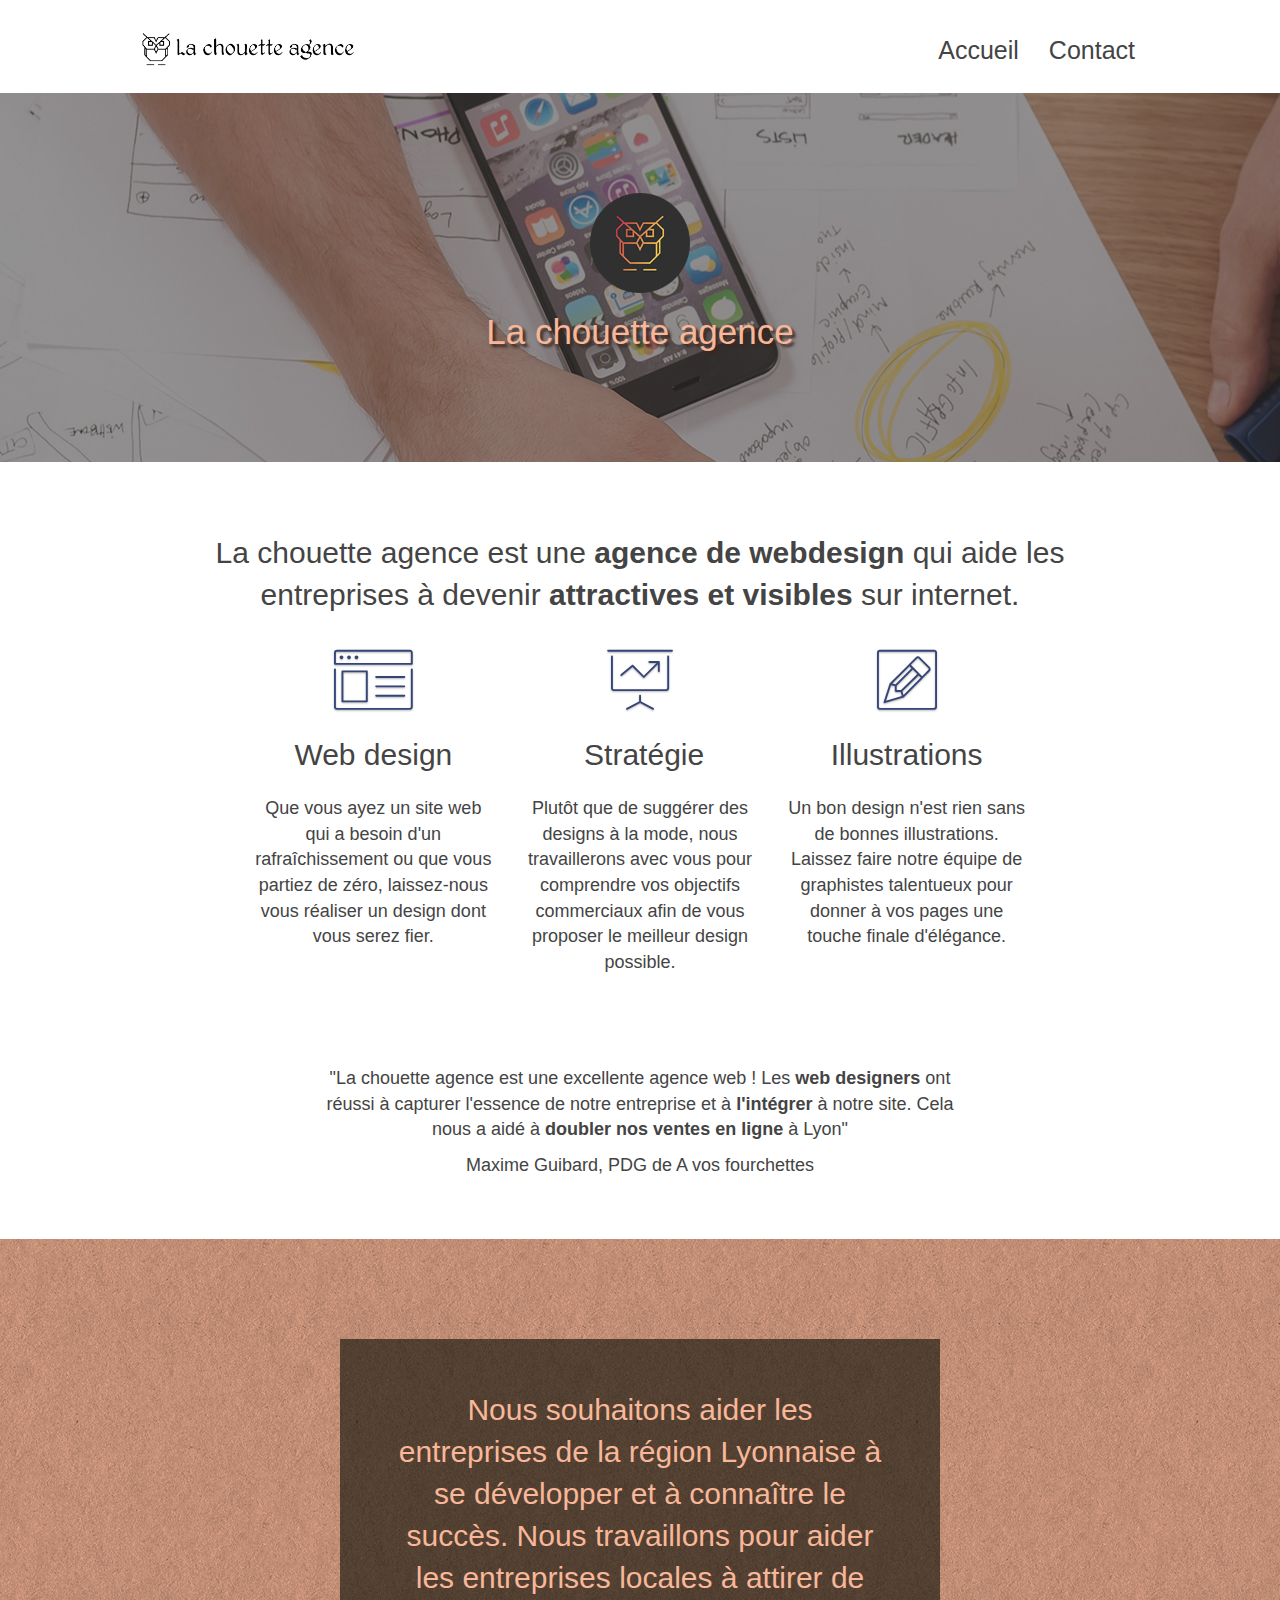
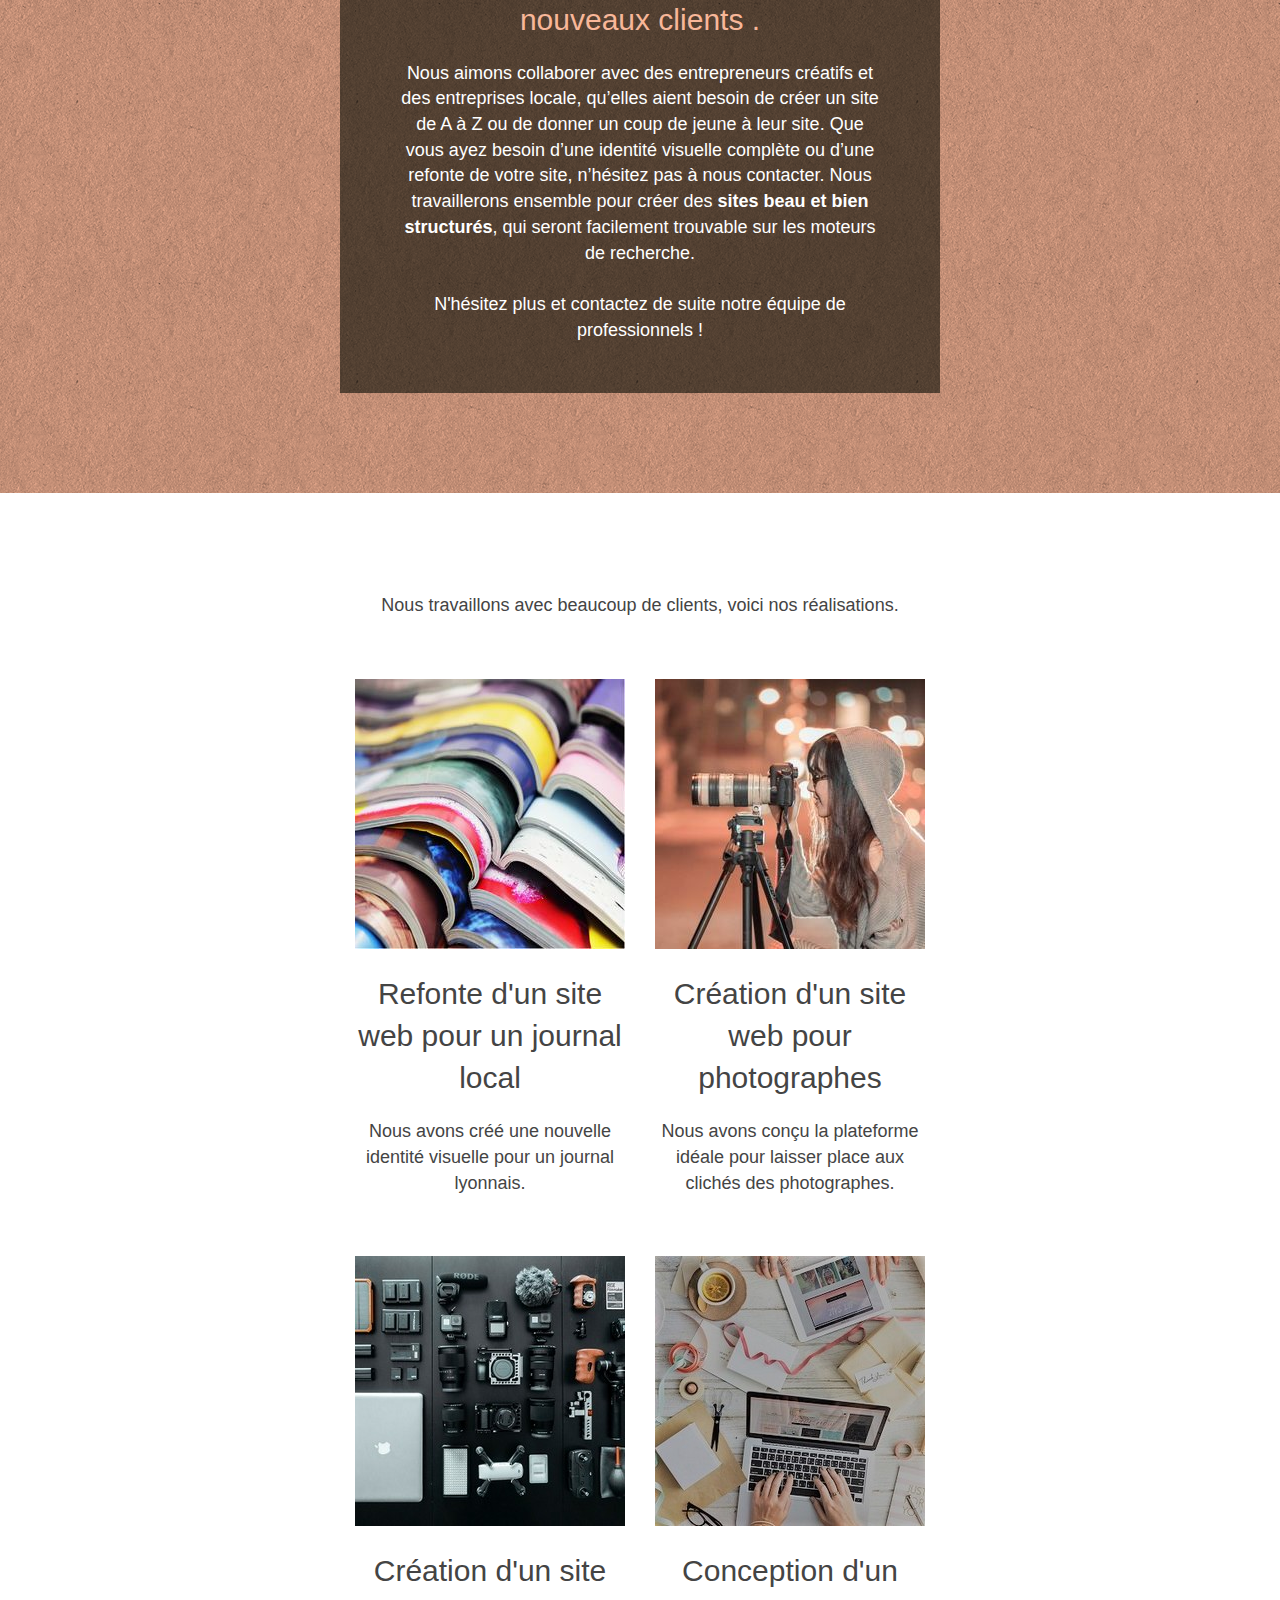
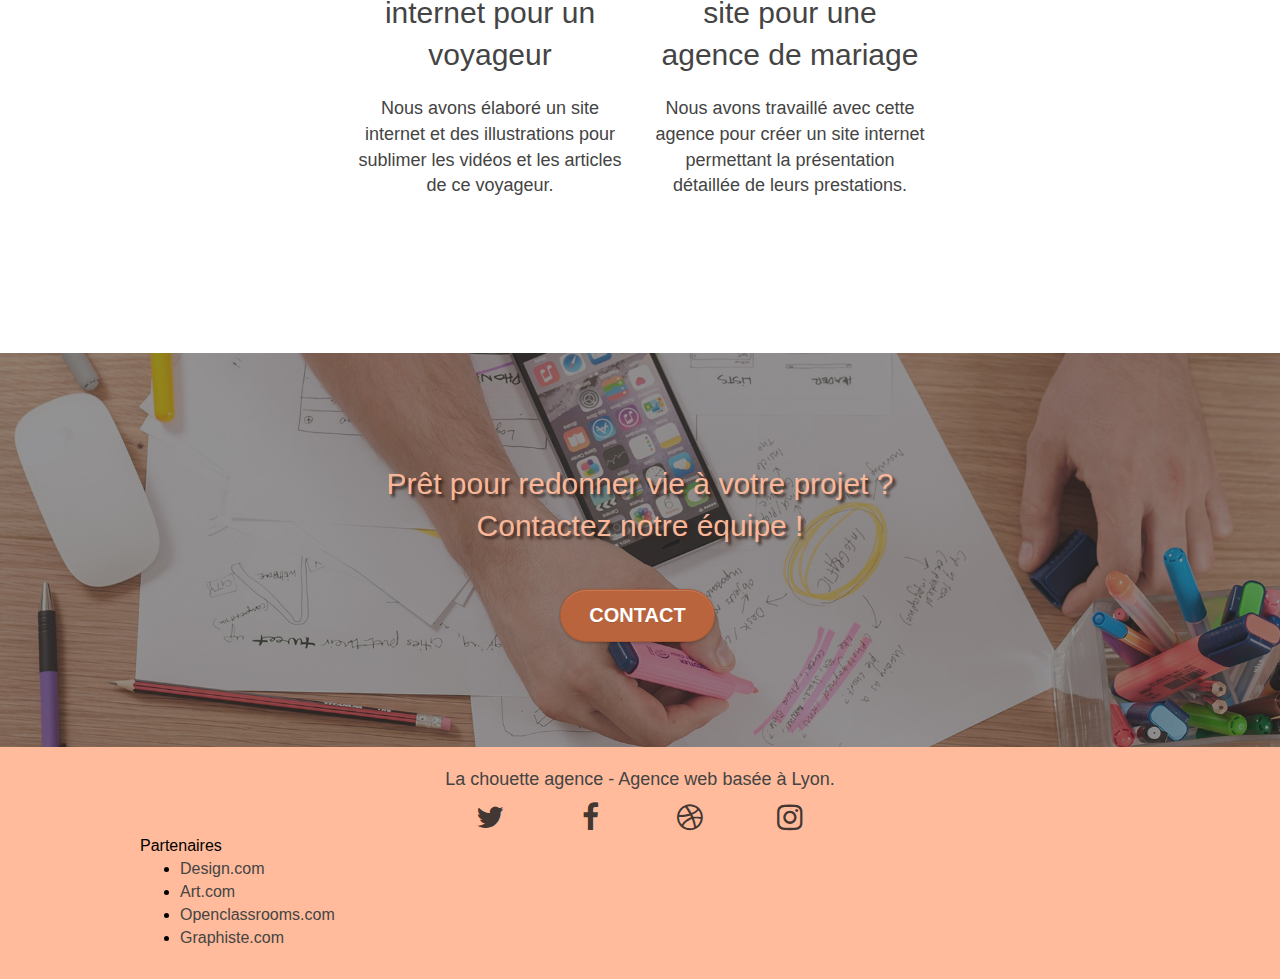
<file: index.html>
<!doctype html>
<html lang="fr">
<head>
    <meta charset="utf-8">
    <meta name="keywords" content="agence design paris, lyon, création design, création site, conception, photographes, agence de mariage, journal, voyage">
    <meta name="description" content="La chouette agence est une agence de webdesign qui aide les entreprises à devenir attractives et visibles sur internet.">
    <meta name="viewport" content="width=device-width, initial-scale=1.0, viewport-fit=cover">
    <link rel="shortcut icon" type="image/png" href="img/favicon.jpg">
    
	<link rel="stylesheet" type="text/css" href="css/bootstrap.css">
	<link rel="stylesheet" type="text/css" href="css/style.css">
	<link rel="stylesheet" type="text/css" href="css/font-awesome.css">
	<link rel="stylesheet" type="text/css" href="css/et-line.css">
	
    
	<script src="js/jquery-2.1.0.js" defer></script>
	<script src="js/bootstrap.js" defer></script>
	<script src="js/blocs.js" defer></script>
	<script src="js/jquery.touchSwipe.js" defer></script>

    <title>La Chouette Agence</title>

    
<!-- Analytics -->
 
<!-- Analytics END -->
    
</head>
<body>
<!-- Principal conteneur -->
<div class="page-container">
    
<!-- bloc-0 -->
<div class="bloc bgc-white l-bloc " id="bloc-0">
	<div class="container bloc-sm">

		<nav class="navbar row">
			<div class="navbar-header">
				<a class="navbar-brand"><img src="img/la-chouette-agence.png" alt="Logo avec une chouette sur fond noir" height="40" /></a>
				<button id="nav-toggle" type="button" class="ui-navbar-toggle navbar-toggle" data-toggle="collapse" data-target=".navbar-1">
					<span class="sr-only">Toggle navigation</span><span class="icon-bar"></span><span class="icon-bar"></span><span class="icon-bar"></span>
				</button>
			</div>
			<div class="collapse navbar-collapse navbar-1 special-dropdown-nav">
				<ul class="site-navigation nav navbar-nav">
					<li>
						<a href="index.html">Accueil</a>
					</li>
					<li>
						<a href="#contact">Contact</a>
					</li>
				</ul>
			</div>
		</nav>
	</div>
</div>
<!-- bloc-0 END -->

<!-- bloc-1-presentation -->
<div class="bloc bgc-dark-slate-blue bg-banniere d-bloc bg-t-edge b-parallax" id="bloc-1-hero">
	<div class="container bloc-lg">
		<div class="row tight-width-whitespace">
			<div class="col-sm-12">
				<img src="img/logo.png" class="center-block image-resize-mode" width="100" alt="Logo avec une chouette" />
				<h1 class="text-center hero-bloc-text tc-white shadow">
					La chouette agence
				</h1>
			</div>
		</div>
	</div>
</div>
<!-- bloc-1-presentation END -->

<!-- bloc-2-services -->
<div class="bloc bgc-white l-bloc" id="bloc-2-services">
	<div class="container bloc-md">
		<div class="row">
			<div class="col-sm-12 text-center">
				<h2>La chouette agence est une <strong>agence de webdesign</strong> qui aide les entreprises à devenir <strong>attractives et visibles</strong> sur internet. </h2>
			</div>
		</div>
		<div class="row voffset-lg med-width-whitespace">
			<div class="col-sm-4">
				<div class="text-center">
					<span class="et-icon-browser sm-shadow icon-dark-slate-blue icons icon-lg"></span>
				</div>
				<h2 class="mg-md text-center">
					Web design
				</h2>
				<p class="text-center ">
					Que vous ayez un site web qui a besoin d'un rafraîchissement ou que vous partiez de zéro, laissez-nous vous réaliser un design dont vous serez fier.
				</p>
			</div>
			<div class="col-sm-4">
				<div class="text-center">
					<span class="et-icon-presentation sm-shadow icon-dark-slate-blue icons icon-lg"></span>
				</div>
				<h2 class="mg-md text-center">
					&nbsp;Stratégie
				</h2>
				<p class="text-center ">
					Plutôt que de suggérer des designs à la mode, nous travaillerons avec vous pour comprendre vos objectifs commerciaux afin de vous proposer le meilleur design possible.<br>
				</p>
			</div>
			<div class="col-sm-4">
				<div class="text-center">
					<span class="et-icon-edit sm-shadow icon-dark-slate-blue icons icon-lg"></span>
				</div>
				<h2 class="mg-md text-center">
					Illustrations
				</h2>
				<p class="text-center ">
					Un bon design n'est rien sans de bonnes illustrations. Laissez faire notre équipe de graphistes talentueux pour donner à vos pages une touche finale d'élégance.
				</p>
			</div>
		</div>
		<div class="row voffset-lg voffset">
			<div class="col-xs-12 col-md-8 col-md-offset-2 text-center">
				<p>"La chouette agence est une excellente agence web ! Les <strong>web designers</strong> ont réussi à capturer l'essence de notre entreprise et à <strong>l'intégrer</strong> à notre site. Cela nous a aidé à <strong>doubler nos ventes en ligne</strong> à Lyon"</p>
				<p>Maxime Guibard, PDG de A vos fourchettes	</p>

			</div>
		</div>
	</div>
</div>
<!-- bloc-2-services END -->

<!-- bloc-3-what-i-do -->
<div class="bloc tc-white bgc-atomic-tangerine bg-presentation d-bloc bloc-bg-texture texture-paper b-parallax" id="bloc-3-what-i-do">
	<div class="container bloc-lg">
		<div class="row tight-width-whitespace black-background">
			<div class="col-sm-12">
				<h2 class="mg-md text-center tc-white">
					Nous souhaitons aider les entreprises de la région Lyonnaise à se développer et à connaître le succès. Nous travaillons pour aider les entreprises locales à attirer de nouveaux clients .<br>
				</h2>
				<p class="text-center white">
					Nous aimons collaborer avec des entrepreneurs créatifs et des entreprises locale, qu’elles aient besoin de créer un site de A à Z ou de donner un coup de jeune à leur site. Que vous ayez besoin d’une identité visuelle complète ou d’une refonte de votre site, n’hésitez pas à nous contacter. Nous travaillerons ensemble pour créer des <strong>sites beau et bien structurés</strong>, qui seront facilement trouvable sur les moteurs de recherche. <br><br>N'hésitez plus et contactez de suite notre équipe de professionnels !<br>
				</p>
			</div>
		</div>
	</div>
</div>
<!-- bloc-3-what-i-do END -->

<!-- bloc-4-portfolio -->
<div class="bloc bgc-white bg-lines-h2-bg bg-repeat l-bloc" id="bloc-4-portfolio">
	<div class="container bloc-lg">
		<div class="row">
			<div class="col-sm-12 text-center">
				<p>Nous travaillons avec beaucoup de clients, voici nos réalisations. </p>
			</div>
		</div>
		<div class="row tight-width-whitespace portfolio-row">
			<div class="col-sm-6">
				<a href="#" data-lightbox="img/1.jpg" data-gallery-id="gallery-1" data-caption="Refonte d'un site web pour un journal local" data-frame="snapshot-lb"><img src="img/1.jpg" alt="Pile de livres colorés" class="img-responsive portfolio-thumb" /></a>
				<h2 class="mg-md text-center">
					Refonte d'un site web pour un journal local
				</h2>
				<p class="text-center">
					Nous avons créé une nouvelle identité visuelle pour un journal lyonnais.
				</p>
			</div>
			<div class="col-sm-6">
				<a href="#" data-lightbox="img/2.jpg" data-gallery-id="gallery-1" data-caption="Création d'un site web pour photographes" data-frame="snapshot-lb"><img src="img/2.jpg" class="img-responsive portfolio-thumb" alt="Femme prenant une photo" /></a>
				<h2 class="mg-md text-center">
					Création d'un site web pour photographes
				</h2>
				<p class="text-center">
					Nous avons conçu la plateforme idéale pour laisser place aux clichés des photographes.
				</p>
			</div>
		</div>
		<div class="row tight-width-whitespace portfolio-row">
			<div class="col-sm-6">
				<a href="#" data-lightbox="img/3.jpg" data-gallery-id="gallery-1" data-caption="Création d'un site internet pour un voyageur" data-frame="snapshot-lb"><img src="img/3.jpg" class="img-responsive portfolio-thumb" alt="Ensemble de matériel"/></a>
				<h2 class="mg-md text-center">
					Création d'un site internet pour un voyageur
				</h2>
				<p class="text-center">
					Nous avons élaboré un site internet et des illustrations pour sublimer les vidéos et les articles de ce voyageur.
				</p>
			</div>
			<div class="col-sm-6">
				<a href="#" data-lightbox="img/4.jpg" data-gallery-id="gallery-1" data-caption="Conception d'un site pour une agence de mariage" data-frame="snapshot-lb"><img src="img/4.jpg" class="img-responsive portfolio-thumb" alt="Vue de bureau où travaillent deux personnes sur ordinateur" /></a>
				<h2 class="mg-md text-center">
					Conception d'un site pour une agence de mariage
				</h2>
				<p class="text-center">
					Nous avons travaillé avec cette agence pour créer un site internet permettant la présentation détaillée de leurs prestations.
				</p>
			</div>
		</div>
	</div>
</div>
<!-- bloc-4-portfolio END -->

<!-- bloc-5-cta -->
<div class="bloc bgc-dark-slate-blue bg-banniere d-bloc" id="bloc-5-cta">
	<div class="container bloc-lg">
		<div class="row">
			<h2 class="mg-md text-center tc-white shadow">
				Prêt pour redonner vie à votre projet ?<br>Contactez notre équipe !
			</h2>
			<div class="col-sm-12 text-center" id="contact">
				<a href="contact.html" class="btn btn-atomic-tangerine btn-clean btn-rd btn-lg cta-hero" >Contact</a>
			</div>
		</div>
	</div>
</div>
<!-- bloc-5-cta END -->

<!-- Footer - bloc-8 -->
<div class="bloc bgc-atomic-tangerine d-bloc" id="bloc-8">
	<div class="container bloc-sm">
		<div class="row">
			<div class="col-sm-12">
				<p class="text-center">
					La chouette agence - Agence web basée à Lyon.<br>
				</p>
				<div class="row row-no-gutters social">
					<div class="col-sm-3">
						<div class="text-center">
							<a class="social" href="https://twitter.com" title="logo twitter"><span class="fa fa-twitter icon-md"></span></a>
						</div>
					</div>
					<div class="col-sm-3">
						<div class="text-center">
							<a class="social" href="https://www.facebook.com/" title="logo facebook"><span class="fa fa-facebook icon-md"></span></a>
						</div>
					</div>
					<div class="col-sm-3">
						<div class="text-center">
							<a class="social" href="https://dribbble.com/" title="logo dribbble"><span class="fa fa-dribbble icon-md"></span></a>
						</div>
					</div>
					<div class="col-sm-3">
						<div class="text-center">
							<a class="social" href="https://www.instagram.com/" title="logo instagram"><span class="fa fa-instagram icon-md"></span></a>
						</div>
					</div>
				</div>
				<div class="row">
					<div class="col-sm-4">
						Partenaires
							<ul>
								<li><a href="design.com">Design.com</a></li>
								<li><a href="art.com">Art.com</a></li>
								<li><a href="https://openclassrooms.com/">Openclassrooms.com</a></li>
								<li><a href="graphiste.com">Graphiste.com</a></li>
							</ul>		
					</div>
				</div>
			</div>
		</div>
	</div>
</div>
<!-- Footer - bloc-8 END -->

</div>
<!-- Principal conteneur END -->
    

</body>
</html>
</file>
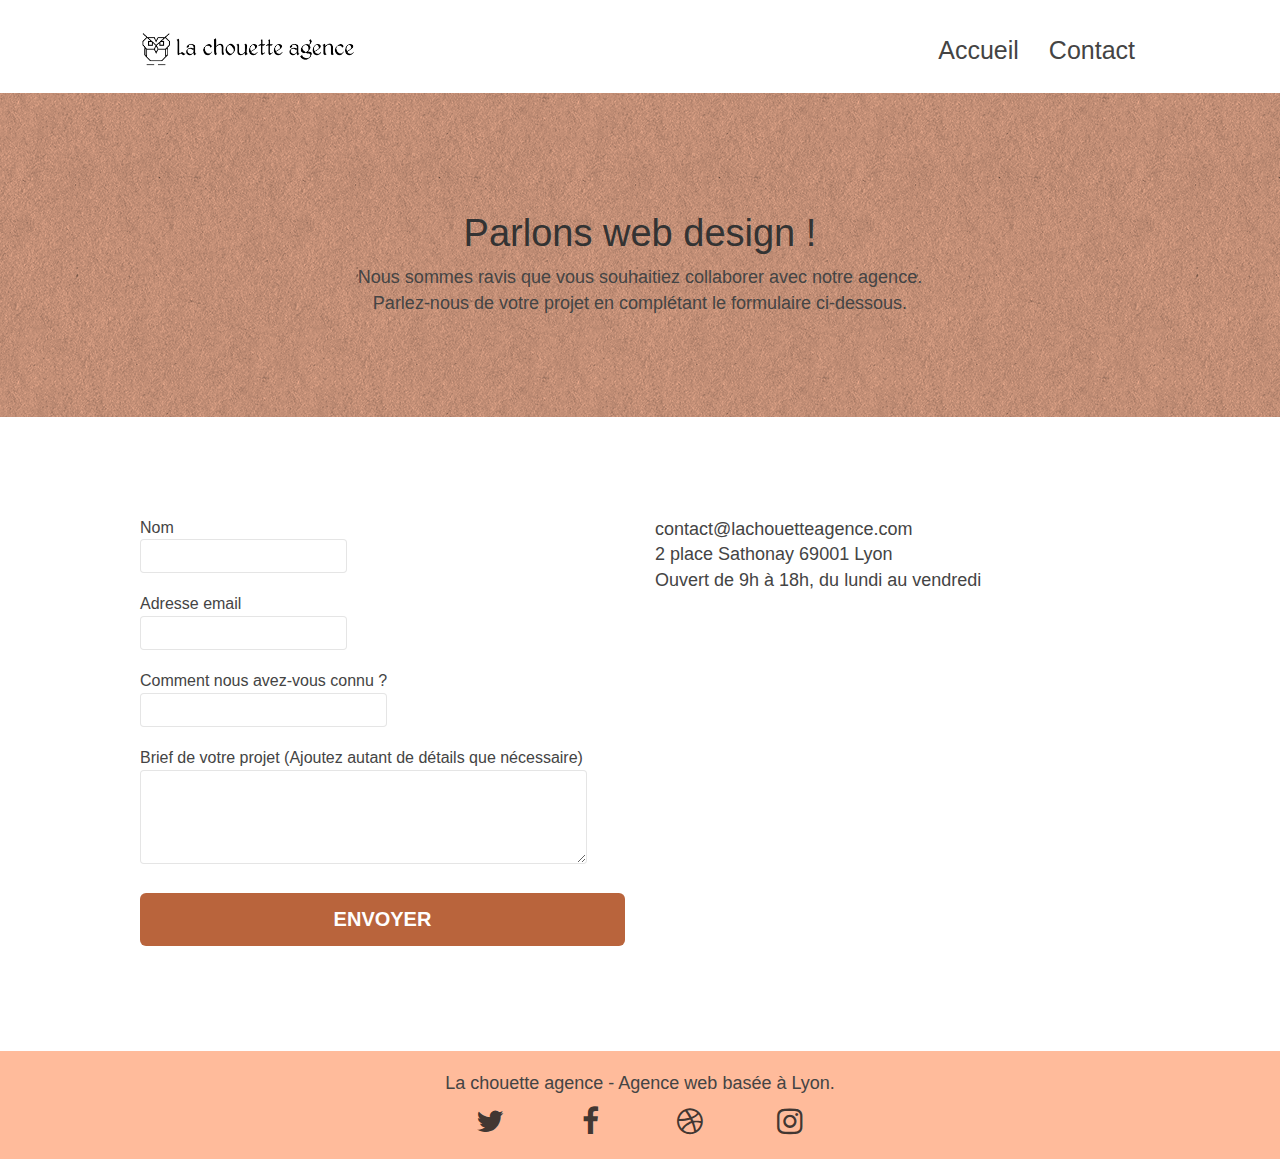
<file: contact.html>
<!doctype html>
<html lang="fr">
<head>
    <meta charset="utf-8">
    <meta name="keywords" content="seo, google, site web, site internet, contact agence design paris">
    <meta name="description" content="La chouette agence est une agence de webdesign qui aide les entreprises à devenir attractives et visibles sur internet.">
    <meta name="viewport" content="width=device-width, initial-scale=1.0, viewport-fit=cover">
    <link rel="shortcut icon" type="image/png" href="img/favicon.jpg">
    
	<link rel="stylesheet" type="text/css" href="css/bootstrap.css">
	<link rel="stylesheet" type="text/css" href="css/style.css">
	<link rel="stylesheet" type="text/css" href="css/font-awesome.css">
	<link rel="stylesheet" type="text/css" href="css/et-line.css">
	
    
	<script src="js/jquery-2.1.0.js" defer></script>
	<script src="js/bootstrap.js" defer></script>
	<script src="js/blocs.js" defer></script>
	<script src="js/jqBootstrapValidation.js" defer></script>
	<script src="js/formHandler.js" defer></script>
    <title>Contact</title>

    
<!-- Analytics -->
 
<!-- Analytics END -->
    
</head>
<body>
<!-- Principal conteneur -->
<div class="page-container">
    
<!-- bloc-0 -->
<div class="bloc bgc-white l-bloc " id="bloc-0">
	<div class="container bloc-sm">
		<nav class="navbar row">
			<div class="navbar-header">
				<a class="navbar-brand" href="index.html"><img src="img/la-chouette-agence.png" alt="atlanta web design logo" height="40" /></a>
				<button id="nav-toggle" type="button" class="ui-navbar-toggle navbar-toggle" data-toggle="collapse" data-target=".navbar-1">
					<span class="sr-only">Toggle navigation</span><span class="icon-bar"></span><span class="icon-bar"></span><span class="icon-bar"></span>
				</button>
			</div>
			<div class="collapse navbar-collapse navbar-1 special-dropdown-nav">
				<ul class="site-navigation nav navbar-nav">
					<li>
						<a href="index.html">Accueil</a>
					</li>
					<li>
						<a href="contact.html">Contact</a>
					</li>
				</ul>
			</div>
		</nav>
	</div>
</div>
<!-- bloc-0 END -->

<!-- bloc-6 -->
<header class="bloc bg-dots-bg bg-repeat bgc-atomic-tangerine d-bloc bloc-bg-texture texture-paper" id="bloc-6">
	<div class="container bloc-lg">
		<div class="row">
			<div class="col-sm-12">
				<h1 class="text-center hero-bloc-text">
					Parlons web design !
				</h1>
				<p class="text-center mg-lg tight-width-whitespace">
					Nous sommes ravis que vous souhaitiez collaborer avec notre agence.<br>
					Parlez-nous de votre projet en complétant le formulaire ci-dessous.
				</p>
			</div>
		</div>
	</div>
</header>
<!-- bloc-6 END -->

<!-- bloc-7 -->
<div class="bloc bgc-white l-bloc" id="bloc-7">
	<div class="container bloc-lg">
		<div class="row">
			<div class="col-sm-6">
				<form id="form_1">
					<div class="form-group">
						<label>
							Nom
						
						<input id="name" class="form-control" required />
						</label>
					</div>
					<div class="form-group">
						<label>
							Adresse email
							<input id="email" class="form-control" type="email" required />
						</label>
					</div>
					<div class="form-group">
						<label>
							Comment nous avez-vous connu ?
							<input class="form-control" type="email" required id="input_504" />
						</label>
					</div>
					<div class="form-group">
						<label>
							Brief de votre projet (Ajoutez autant de détails que nécessaire)<br>
						<textarea id="message" class="form-control" rows="4" cols="50" required></textarea>
						</label>
					</div> 
					<button class="bloc-button btn btn-lg btn-block tc-white cta-hero btn-atomic-tangerine" type="submit">
						Envoyer
					</button>
				</form>
			</div>
			<div class="col-sm-6">
				<p>
					contact@lachouetteagence.com<br>2 place Sathonay 69001 Lyon<br>Ouvert de 9h à 18h, du lundi au vendredi<br>
				</p>
			</div>
		</div>
	</div>
</div>
<!-- bloc-7 END -->

<!-- ScrollToTop Button -->
<a class="bloc-button btn btn-d scrollToTop" onclick="scrollToTarget('1')"><span class="fa fa-chevron-up"></span></a>
<!-- ScrollToTop Button END-->


<!-- Footer - bloc-8 -->
<div class="bloc bgc-atomic-tangerine d-bloc" id="bloc-8">
	<div class="container bloc-sm">
		<div class="row">
			<div class="col-sm-12">
				<p class="text-center">
					La chouette agence - Agence web basée à Lyon.<br>
				</p>
				<div class="row row-no-gutters social">
					<div class="col-sm-3">
						<div class="text-center">
							<a class="social" href="https://twitter.com/"><span class="fa fa-twitter icon-md"></span></a>
						</div>
					</div>
					<div class="col-sm-3">
						<div class="text-center">
							<a class="social" href="https://www.facebook.com/"><span class="fa fa-facebook icon-md"></span></a>
						</div>
					</div>
					<div class="col-sm-3">
						<div class="text-center">
							<a class="social" href="https://dribbble.com/"><span class="fa fa-dribbble icon-md"></span></a>
						</div>
					</div>
					<div class="col-sm-3">
						<div class="text-center">
							<a class="social" href="https://www.instagram.com/"><span class="fa fa-instagram icon-md"></span></a>
						</div>
					</div>
				</div>
			</div>
		</div>
	</div>
</div>
<!-- Footer - bloc-8 END -->

</div>
<!-- Principal conteneur END -->
    

</body>
</html>
</file>
<file: css/style.css>
body {
    margin: 0;
    padding: 0;
    background: #FFF;
    overflow-x: hidden;
    -webkit-font-smoothing: antialiased;
    -moz-osx-font-smoothing: grayscale;
}

a,
button {
    transition: all .3s ease-in-out;
    outline: none!important;
}

a:hover {
    text-decoration: none;
    cursor: pointer;
}

#page-loading-blocs-notifaction {
    position: fixed;
    top: 0;
    bottom: 0;
    width: 100%;
    z-index: 100000;
    background: #FFFFFF url("img/pageload-spinner.gif") no-repeat center center;
}

.bloc {
    width: 100%;
    clear: both;
    background: 50% 50% no-repeat;
    padding: 0 50px;
    -webkit-background-size: cover;
    -moz-background-size: cover;
    -o-background-size: cover;
    background-size: cover;
    position: relative;
}

.bloc .container {
    padding-left: 0;
    padding-right: 0;
}

.bloc-lg {
    padding: 100px 50px;
}

.bloc-md {
    padding: 50px;
}

.bloc-sm {
    padding: 20px 50px;
}

.bg-center,
.bg-l-edge,
.bg-r-edge,
.bg-t-edge,
.bg-b-edge,
.bg-tl-edge,
.bg-bl-edge,
.bg-tr-edge,
.bg-br-edge,
.bg-repeat {
    -webkit-background-size: auto!important;
    -moz-background-size: auto!important;
    -o-background-size: auto!important;
    background-size: auto!important;
}

.bg-repeat {
    background: repeat;
}

.bg-t-edge {
    background: top no-repeat;
}

.bloc-bg-texture::before {
    content: "";
    background-size: 2px 2px;
    position: absolute;
    top: 0;
    bottom: 0;
    left: 0;
    right: 0;
}

.texture-paper::before {
    background: url("../img/texture-paper.png");
    background-size: 280px 280px;
}

.b-parallax {
    background-attachment: fixed;
}

.d-bloc {
    color: rgb(0, 0, 0);
}

.d-bloc button:hover {
    color: rgba(255, 255, 255, .9);
}

.d-bloc .icon-round,
.d-bloc .icon-square,
.d-bloc .icon-rounded,
.d-bloc .icon-semi-rounded-a,
.d-bloc .icon-semi-rounded-b {
    border-color: rgba(255, 255, 255, .9);
}

.d-bloc .divider-h span {
    border-color: rgba(255, 255, 255, .2);
}

.d-bloc .a-btn,
.d-bloc .navbar a,
.d-bloc .navbar-brand,
.d-bloc a .icon-sm,
.d-bloc a .icon-md,
.d-bloc a .icon-lg,
.d-bloc a .icon-xl,
.d-bloc h1 a,
.d-bloc h2 a,
.d-bloc h3 a,
.d-bloc h4 a,
.d-bloc h5 a,
.d-bloc h6 a,
.d-bloc p a {
    color: rgba(31, 31, 31, 0.87);
}

.d-bloc .a-btn:hover,
.d-bloc .navbar a:hover,
.d-bloc .navbar-brand:hover,
.d-bloc a:hover .icon-sm,
.d-bloc a:hover .icon-md,
.d-bloc a:hover .icon-lg,
.d-bloc a:hover .icon-xl,
.d-bloc h1 a:hover,
.d-bloc h2 a:hover,
.d-bloc h3 a:hover,
.d-bloc h4 a:hover,
.d-bloc h5 a:hover,
.d-bloc h6 a:hover,
.d-bloc p a:hover {
    color: rgba(255, 255, 255, 1);
}

.d-bloc .navbar-toggle .icon-bar {
    background: rgba(255, 255, 255, 1);
}

.d-bloc .btn-wire,
.d-bloc .btn-wire:hover {
    color: rgba(255, 255, 255, 1);
    border-color: rgba(255, 255, 255, 1);
}

.d-bloc .panel {
    color: rgba(0, 0, 0, .5);
}

.d-bloc .panel button:hover {
    color: rgba(0, 0, 0, .7);
}

.d-bloc .panel icon {
    border-color: rgba(0, 0, 0, .7);
}

.d-bloc .panel .divider-h span {
    border-color: rgba(0, 0, 0, .1);
}

.d-bloc .panel .a-btn {
    color: rgba(0, 0, 0, .6);
}

.d-bloc .panel .a-btn:hover {
    color: rgba(0, 0, 0, 1);
}

.d-bloc .panel .btn-wire,
.d-bloc .panel .btn-wire:hover {
    color: rgba(0, 0, 0, .7);
    border-color: rgba(0, 0, 0, .3);
}

.d-bloc .panel,
.l-bloc {
    color: rgba(0, 0, 0, .5);
}

.d-bloc .panel button:hover,
.l-bloc button:hover {
    color: rgba(0, 0, 0, .7);
}

.l-bloc .icon-round,
.l-bloc .icon-square,
.l-bloc .icon-rounded,
.l-bloc .icon-semi-rounded-a,
.l-bloc .icon-semi-rounded-b {
    border-color: rgba(0, 0, 0, .7);
}

.d-bloc .panel .divider-h span,
.l-bloc .divider-h span {
    border-color: rgba(0, 0, 0, .1);
}

.d-bloc .panel .a-btn,
.l-bloc .a-btn,
.l-bloc .navbar a,
.l-bloc .navbar-brand,
.l-bloc a .icon-sm,
.l-bloc a .icon-md,
.l-bloc a .icon-lg,
.l-bloc a .icon-xl,
.l-bloc h1 a,
.l-bloc h2 a,
.l-bloc h3 a,
.l-bloc h4 a,
.l-bloc h5 a,
.l-bloc h6 a,
.l-bloc p a {
    color: rgba(0, 0, 0, .6);
}

.d-bloc .panel .a-btn:hover,
.l-bloc .a-btn:hover,
.l-bloc .navbar a:hover,
.l-bloc .navbar-brand:hover,
.l-bloc a:hover .icon-sm,
.l-bloc a:hover .icon-md,
.l-bloc a:hover .icon-lg,
.l-bloc a:hover .icon-xl,
.l-bloc h1 a:hover,
.l-bloc h2 a:hover,
.l-bloc h3 a:hover,
.l-bloc h4 a:hover,
.l-bloc h5 a:hover,
.l-bloc h6 a:hover,
.l-bloc p a:hover {
    color: rgba(0, 0, 0, 1);
}

.l-bloc .navbar-toggle .icon-bar {
    color: rgba(0, 0, 0, .6);
}

.d-bloc .panel .btn-wire,
.d-bloc .panel .btn-wire:hover,
.l-bloc .btn-wire,
.l-bloc .btn-wire:hover {
    color: rgba(0, 0, 0, .7);
    border-color: rgba(0, 0, 0, .3);
}

.voffset {
    margin-top: 30px;
}

.voffset-lg {
    margin-top: 80px;
}

.row-no-gutters {
    margin-right: 0;
    margin-left: 0;
}

.row.row-no-gutters > [class^="col-"],
.row.row-no-gutters > [class*=" col-"] {
    padding-right: 0;
    padding-left: 0;
}

#bloc-1-hero h1 {
    font-size: 35px;
}

.navbar {
    margin-bottom: 0;
    z-index: 1;
}

.navbar-brand {
    height: auto;
    padding: 3px 15px;
    font-size: 40px;
    font-weight: normal;
    font-weight: 600;
    line-height: 44px;
}

.navbar-brand img {
    max-height: 200px;
    margin: 0 5px 0 0;
    display: inline;
}

.navbar-brand img[src$=svg] {
    min-width: 100px;
}

.nav-center .navbar-brand img {
    margin: 0;
}

.navbar .nav {
    padding-top: 2px;
    margin-right: -16px;
    float: right;
    z-index: 1;
}

.nav > li {
    float: left;
    margin-top: 4px;
    font-size: 25px;
}

.navbar-nav .open .dropdown-menu > li > a {
    text-align: inherit;
}

.nav > li a:hover,
.nav > li a:focus {
    background: transparent;
}

.navbar-toggle {
    margin: 10px 10px 0 0;
    border: 0px;
}

.navbar-toggle:hover {
    background: transparent!important;
}

.navbar-toggle .icon-bar {
    background-color: rgba(0, 0, 0, .5);
    width: 26px;
}

.nav-invert .navbar .nav {
    float: left;
}

.nav-invert .navbar-header,
.nav-invert .navbar-brand {
    float: right;
    position: relative;
    z-index: 2;
}

@media (min-width: 768px) {
    .site-navigation {
        position: absolute;
        top: 50%;
        right: 20px;
        transform: translate(0, -50%);
        -webkit-transform: translateY(-50%);
    }
    .nav > li .dropdown-menu a,
    .nav > li .dropdown-menu a:hover {
        color: #484848;
    }
    .nav-invert .site-navigation {
        left: 0;
        right: 0;
    }
    .nav-center {
        text-align: center;
    }
    .nav-center .navbar-header {
        width: 100%;
    }
    .nav-center .navbar-header,
    .nav-center .navbar-brand,
    .nav-center .nav > li {
        float: none;
        display: inline-block;
    }
    .nav-center .site-navigation {
        position: relative;
        width: 100%;
        right: 0;
        margin-right: 0px;
        margin-top: 20px;
    }
    .nav-center.mini-nav .navbar-toggle {
        float: none;
        margin: 10px auto 0;
    }
}

.nav > li > .dropdown a {
    background: none!important;
    display: block;
    padding: 14px 15px;
}

nav .caret {
    margin: 0 5px;
}

.dropdown-menu .dropdown-menu {
    top: -8px;
    left: 100%;
}

.dropdown-menu .dropmenu-flow-right {
    top: 100%;
    left: 0;
    margin-left: -1px;
    border-top-left-radius: 0;
    border-top-right-radius: 0;
}

.dropdown-menu .dropdown span {
    border: 4px solid black;
    border-top-color: transparent;
    border-right-color: transparent;
    border-bottom-color: transparent;
    margin: 6px -5px 0 0!important;
    float: right;
}

.mg-md {
    margin-top: 10px;
    margin-bottom: 20px;
}

.mg-lg {
    margin-top: 10px;
    margin-bottom: 40px;
}

.btn {
    margin: 0 5px 5px 0;
}

.btn.pull-right {
    margin: 0 0 5px 5px;
}

.btn-d,
.btn-d:hover,
.btn-d:focus {
    color: #FFF;
    background: rgba(0, 0, 0, .3);
}

button {
    outline: none!important;
}

.btn-rd {
    border-radius: 40px;
}

.btn-clean {
    border: 1px solid rgba(0, 0, 0, .08);
    border-bottom-color: rgba(0, 0, 0, .1);
    text-shadow: 0 1px 0 rgba(0, 0, 1, .1);
    box-shadow: 0 1px 3px rgba(0, 0, 1, .25), inset 0 1px 0 0 rgba(255, 255, 255, .15);
}

.icon-md {
    font-size: 30px!important;
}

.icon-lg {
    font-size: 60px!important;
}

.sm-shadow {
    text-shadow: 0 1px 2px rgba(0, 0, 0, .3);
}

.panel-sq,
.panel-sq .panel-heading,
.panel-sq .panel-footer {
    border-radius: 0;
}

.panel-rd {
    border-radius: 30px;
}

.panel-rd .panel-heading {
    border-radius: 29px 29px 0 0;
}

.panel-rd .panel-footer {
    border-radius: 0 0 29px 29px;
}

.form-control {
    border-color: rgba(0, 0, 0, .1);
    box-shadow: none;
}

.scrollToTop {
    width: 40px;
    height: 40px;
    position: fixed;
    bottom: 20px;
    right: 20px;
    opacity: 0;
    z-index: 500;
    transition: all .3s ease-in-out;
}

.scrollToTop span {
    margin-top: 6px;
}

.showScrollTop {
    font-size: 25px;
    opacity: 1;
}

a[data-lightbox] {
    position: relative;
    display: block;
    text-align: center;
}

a[data-lightbox]:hover::before {
    content: "+";
    font-family: "HelveticaNeue-Light", "Helvetica Neue Light", "Helvetica Neue", Helvetica, Arial;
    font-size: 35px;
    width: 50px;
    height: 50px;
    margin-left: -25px;
    border-radius: 50%;
    background: rgba(0, 0, 0, .6);
    color: #FFF;
    font-weight: 100;
    z-index: 1;
    position: absolute;
    top: 50%;
    transform: translateY(-50%);
    -webkit-transform: translateY(-50%);
}

a[data-lightbox]:hover img {
    opacity: 0.6;
    -webkit-animation-fill-mode: none;
    animation-fill-mode: none;
}

#lightbox-modal {
    display: flex;
    align-items: center;
}

#lightbox-modal .modal-dialog {
    width: 90%;
    max-width: 900px;
    margin: 0 auto 0;
}

#lightbox-modal .modal-dialog img {
    max-height: 90vh;
    margin: 0 auto;
}

.lightbox-caption {
    padding: 20px;
    color: #FFF;
    background: rgba(0, 0, 0, .5);
    position: absolute;
    left: 15px;
    right: 15px;
    bottom: 5px;
}

.close-lightbox {
    color: #FFF;
    font-size: 30px;
    position: absolute;
    top: 20px;
    right: 20px;
    z-index: 20;
    background: rgba(0, 0, 0, .5);
    border: none;
    line-height: 30px;
    padding: 0 9px 5px;
    opacity: 0.3;
}

.close-lightbox:hover,
.next-lightbox:hover,
.prev-lightbox:hover {
    opacity: 1.0;
    color: #FFF;
}

.next-lightbox,
.prev-lightbox {
    font-size: 25px;
    color: rgba(255, 255, 255, .9);
    background: rgba(0, 0, 0, .5);
    transition: all .2s ease-in-out;
    position: absolute;
    top: 45%;
    z-index: 1;
    opacity: 0.4;
}

.next-lightbox {
    padding: 6px 8px 1px 13px;
    right: 25px;
}

.prev-lightbox {
    padding: 6px 13px 1px 10px;
    left: 25px;
}

.snapshot-lb .modal-body {
    padding-bottom: 45px;
}

.snapshot-lb .lightbox-caption {
    padding: 0;
    color: rgba(0, 0, 0, .5);
    background: none;
}

h1,
h2,
h3,
h4,
h5,
h6,
p,
label,
.btn,
a {
    font-family: "helvetica";
    font-weight: 400;
    color: #444444!important;
}

.container {
    max-width: 1000px;
}

.hero-bloc-text {
    font-size: 38px;
}

.hero-bloc-text-sub {
    font-size: 36px;
}

.statement-bloc-text {
    line-height: 26px;
    font-style: italic;
    font-size: 20px;
    text-align: center;
    font-weight: lighter;
    max-width: 520px;
    margin: auto auto auto auto;
}

p {
    font-size: 18px;
}

.tight-width-whitespace {
    max-width: 600px;
    margin: auto auto auto auto;
}

.h1 {
    font-size: 20px;
    font-family: "Open Sans";
}

.cta-hero {
    margin-top: 22px;
    color: #FFFFFF!important;
    text-transform: uppercase;
    padding: 12px 28px 12px 28px;
    font-size: 20px;
    font-weight: 700;
}

.social {
    max-width: 400px;
    margin: auto auto auto auto;
}

h2 {
    line-height: 1.4em;
}

h3 {
    text-transform: uppercase;
    font-weight: 700;
    color: #333333!important;
}

.med-width-whitespace {
    max-width: 800px;
    margin: auto auto auto auto;
    box-shadow: 0px 0px 0px #000000;
}

h1 {
    color: #333333!important;
}

h4 {
    color: #333333!important;
}

.icons {
    margin-bottom: 14px;
    margin-top: 24px;
}

.white {
    color: #FFFFFF!important;
}

.portfolio-thumb {
    margin-bottom: 24px;
}

.portfolio-row {
    margin-bottom: 44px;
    margin-top: 50px;
}

.avatar {
    box-shadow: 0px 4px 9px rgba(0, 0, 0, 0.3);
}

.black-background {
    background-color: rgb(47 42 29 / 70%);
    padding: 40px 40px 40px 40px;

}
.bg-presentation {
    background-image: url("../img/image-de-presentation.jpg");
}

.bold-link {
    font-weight: 900;
    text-decoration: underline!important;
}

.bgc-white {
    background-color: #FFFFFF;
}

.bgc-dark-slate-blue {
    background-color: #9097ad;
}

.bgc-atomic-tangerine {
    background-color: #ffbb9b;
}

.tc-white {
    color: #f8b799!important;
    position: relative;
}
.shadow{
    text-shadow: #3a271f 3px 3px 3px;
}

.btn-atomic-tangerine {
    background: #b9643c;
    color: #FFFFFF!important;
}

.btn-atomic-tangerine:hover {
    background: #b9643c!important;
    color: #FFFFFF!important;
}

.ltc-white {
    color: #FFFFFF!important;
}

.ltc-white:hover {
    color: #cccccc!important;
}

.ltc-atomic-tangerine {
    color: #F3976C!important;
}

.ltc-atomic-tangerine:hover {
    color: #c27956!important;
}

.icon-dark-slate-blue {
    color: #364577!important;
    border-color: #364577!important;
}

.bg-banniere {
    background-image: url("../img/la-chouette-agence-banniere.jpg");
}



@media (max-width: 1024px) {
    .bloc {
        padding-left: 20px;
        padding-right: 20px;
    }
    .bloc.full-width-bloc,
    .bloc-tile-2.full-width-bloc .container,
    .bloc-tile-3.full-width-bloc .container,
    .bloc-tile-4.full-width-bloc .container {
        padding-left: 0;
        padding-right: 0;
    }
}

@media (max-width: 992px) and (min-width: 768px) {
    .navbar .nav {
        max-width: 80%
    }
    .nav-center.navbar .nav {
        max-width: 100%
    }
}

@media only screen and (min-device-width: 768px) and (max-device-width: 1024px) and (orientation: landscape) {
    .b-parallax {
        background-attachment: scroll;
    }
}

@media only screen and (min-device-width: 1024px) and (max-device-width: 1366px) and (-webkit-min-device-pixel-ratio: 1.5) {
    .b-parallax {
        background-attachment: scroll;
    }
}

@media (max-width: 991px) {
    .container {
        width: 100%;
    }
    .b-parallax {
        background-attachment: scroll;
    }
    .page-container,
    #hero-bloc {
        overflow-x: hidden;
        position: relative;
    }
    .bloc {
        padding-left: constant(safe-area-inset-left);
        padding-right: constant(safe-area-inset-right);
    }
    .bloc-group,
    .bloc-group .bloc {
        display: block;
        width: 100%;
    }
    .bloc-fill-screen .fill-bloc-top-edge,
    .bloc-fill-screen .fill-bloc-bottom-edge {
        padding: 0 20px;
        padding-left: constant(safe-area-inset-left);
        padding-right: constant(safe-area-inset-right);
    }
}

@media (max-width: 767px) {
    .page-container {
        overflow-x: hidden;
        position: relative;
    }
    h1,
    h2,
    h3,
    h4,
    h5,
    h6,
    p,
    #disqus_thread {
        padding-left: 10px!important;
        padding-right: 10px!important;
    }
    .b-parallax {
        background-attachment: scroll;
    }
    .navbar .nav {
        padding-top: 0;
        border-top: 1px solid rgba(0, 0, 0, .2);
        float: none!important;
    }
    .navbar.row {
        margin-left: 0;
        margin-right: 0;
    }
    .site-navigation {
        position: inherit;
        transform: none;
        -webkit-transform: none;
        -ms-transform: none;
    }
    .nav > li {
        margin-top: 0;
        border-bottom: 1px solid rgba(0, 0, 0, .1);
        background: rgba(0, 0, 0, .05);
        text-align: left;
        padding-left: 15px;
        width: 100%;
    }
    .nav > li:hover {
        background: rgba(0, 0, 0, .08);
    }
    .dropdown .dropdown a .caret {
        float: none;
        margin: 5px 0 0 10px!important;
        border: 4px solid black;
        border-bottom-color: transparent;
        border-right-color: transparent;
        border-left-color: transparent;
    }
    #hero-bloc .navbar .nav {
        background: rgba(0, 0, 0, .8);
    }
    #hero-bloc .navbar .nav a {
        color: rgba(255, 255, 255, .6);
    }
    .hero {
        padding: 50px 0;
    }
    .hero-nav {
        left: -1px;
        right: -1px;
    }
    .navbar-collapse {
        padding: 0;
        overflow-x: hidden;
        -webkit-box-shadow: none;
        box-shadow: none;
    }
    .navbar-brand img {
        max-height: 40px;
        width: auto;
    }
    .nav-invert .navbar-header {
        float: none;
        width: 100%;
    }
    .nav-invert .navbar-toggle {
        float: left;
        margin-left: 10px;
    }
    .bloc {
        padding-left: 0;
        padding-right: 0;
    }
    .bloc-xxl,
    .bloc-xl,
    .bloc-lg {
        padding: 40px 0;
    }
    .bloc-sm,
    .bloc-md {
        padding-left: 0;
        padding-right: 0;
    }
    .bloc-tile-2 .container,
    .bloc-tile-3 .container,
    .bloc-tile-4 .container,
    .bloc-fill-screen .fill-bloc-top-edge,
    .bloc-fill-screen .fill-bloc-bottom-edge {
        padding-left: 0;
        padding-right: 0;
    }
    .a-block {
        padding: 0 10px;
    }
    .btn-dwn {
        display: none;
    }
    .voffset {
        margin-top: 5px;
    }
    .voffset-md {
        margin-top: 20px;
    }
    .voffset-lg {
        margin-top: 30px;
    }
    form {
        padding: 5px;
    }
    .close-lightbox {
        display: inline-block;
    }
    .blocsapp-device-iphone5 {
        background-size: 216px 425px;
        padding-top: 60px;
        width: 216px;
        height: 425px;
    }
    .blocsapp-device-iphone5 img {
        width: 180px;
        height: 320px;
    }
}

@media (max-width: 400px) {
    .bloc {
        padding-left: 0;
        padding-right: 0;
    }
}

@media (max-width: 767px) {
    .bloc-mob-center-text {
        text-align: center;
    }
}
</file>
<file: css/et-line.css>
@font-face {
    font-family: et-line;
    src: url(../fonts/et-line.eot);
    src: url(../fonts/et-line.eot?#iefix) format('embedded-opentype'), url(../fonts/et-line.woff) format('woff'), url(../fonts/et-line.ttf) format('truetype'), url(../fonts/et-line.svg#et-line) format('svg');
    font-weight: 400;
    font-style: normal
}

.et-icon-adjustments,
.et-icon-alarmclock,
.et-icon-anchor,
.et-icon-aperture,
.et-icon-attachment,
.et-icon-bargraph,
.et-icon-basket,
.et-icon-beaker,
.et-icon-bike,
.et-icon-book-open,
.et-icon-briefcase,
.et-icon-browser,
.et-icon-calendar,
.et-icon-camera,
.et-icon-caution,
.et-icon-chat,
.et-icon-circle-compass,
.et-icon-clipboard,
.et-icon-clock,
.et-icon-cloud,
.et-icon-compass,
.et-icon-desktop,
.et-icon-dial,
.et-icon-document,
.et-icon-documents,
.et-icon-download,
.et-icon-dribbble,
.et-icon-edit,
.et-icon-envelope,
.et-icon-expand,
.et-icon-facebook,
.et-icon-flag,
.et-icon-focus,
.et-icon-gears,
.et-icon-genius,
.et-icon-gift,
.et-icon-global,
.et-icon-globe,
.et-icon-googleplus,
.et-icon-grid,
.et-icon-happy,
.et-icon-hazardous,
.et-icon-heart,
.et-icon-hotairballoon,
.et-icon-hourglass,
.et-icon-key,
.et-icon-laptop,
.et-icon-layers,
.et-icon-lifesaver,
.et-icon-lightbulb,
.et-icon-linegraph,
.et-icon-linkedin,
.et-icon-lock,
.et-icon-magnifying-glass,
.et-icon-map,
.et-icon-map-pin,
.et-icon-megaphone,
.et-icon-mic,
.et-icon-mobile,
.et-icon-newspaper,
.et-icon-notebook,
.et-icon-paintbrush,
.et-icon-paperclip,
.et-icon-pencil,
.et-icon-phone,
.et-icon-picture,
.et-icon-pictures,
.et-icon-piechart,
.et-icon-presentation,
.et-icon-pricetags,
.et-icon-printer,
.et-icon-profile-female,
.et-icon-profile-male,
.et-icon-puzzle,
.et-icon-quote,
.et-icon-recycle,
.et-icon-refresh,
.et-icon-ribbon,
.et-icon-rss,
.et-icon-sad,
.et-icon-scissors,
.et-icon-scope,
.et-icon-search,
.et-icon-shield,
.et-icon-speedometer,
.et-icon-strategy,
.et-icon-streetsign,
.et-icon-tablet,
.et-icon-target,
.et-icon-telescope,
.et-icon-toolbox,
.et-icon-tools,
.et-icon-tools-2,
.et-icon-trophy,
.et-icon-tumblr,
.et-icon-twitter,
.et-icon-upload,
.et-icon-video,
.et-icon-wallet,
.et-icon-wine {
    font-family: et-line;
    speak: none;
    font-style: normal;
    font-weight: 400;
    font-variant: normal;
    text-transform: none;
    line-height: 1;
    -webkit-font-smoothing: antialiased;
    -moz-osx-font-smoothing: grayscale;
    display: inline-block
}

.et-icon-mobile:before {
    content: "\e000"
}

.et-icon-laptop:before {
    content: "\e001"
}

.et-icon-desktop:before {
    content: "\e002"
}

.et-icon-tablet:before {
    content: "\e003"
}

.et-icon-phone:before {
    content: "\e004"
}

.et-icon-document:before {
    content: "\e005"
}

.et-icon-documents:before {
    content: "\e006"
}

.et-icon-search:before {
    content: "\e007"
}

.et-icon-clipboard:before {
    content: "\e008"
}

.et-icon-newspaper:before {
    content: "\e009"
}

.et-icon-notebook:before {
    content: "\e00a"
}

.et-icon-book-open:before {
    content: "\e00b"
}

.et-icon-browser:before {
    content: "\e00c"
}

.et-icon-calendar:before {
    content: "\e00d"
}

.et-icon-presentation:before {
    content: "\e00e"
}

.et-icon-picture:before {
    content: "\e00f"
}

.et-icon-pictures:before {
    content: "\e010"
}

.et-icon-video:before {
    content: "\e011"
}

.et-icon-camera:before {
    content: "\e012"
}

.et-icon-printer:before {
    content: "\e013"
}

.et-icon-toolbox:before {
    content: "\e014"
}

.et-icon-briefcase:before {
    content: "\e015"
}

.et-icon-wallet:before {
    content: "\e016"
}

.et-icon-gift:before {
    content: "\e017"
}

.et-icon-bargraph:before {
    content: "\e018"
}

.et-icon-grid:before {
    content: "\e019"
}

.et-icon-expand:before {
    content: "\e01a"
}

.et-icon-focus:before {
    content: "\e01b"
}

.et-icon-edit:before {
    content: "\e01c"
}

.et-icon-adjustments:before {
    content: "\e01d"
}

.et-icon-ribbon:before {
    content: "\e01e"
}

.et-icon-hourglass:before {
    content: "\e01f"
}

.et-icon-lock:before {
    content: "\e020"
}

.et-icon-megaphone:before {
    content: "\e021"
}

.et-icon-shield:before {
    content: "\e022"
}

.et-icon-trophy:before {
    content: "\e023"
}

.et-icon-flag:before {
    content: "\e024"
}

.et-icon-map:before {
    content: "\e025"
}

.et-icon-puzzle:before {
    content: "\e026"
}

.et-icon-basket:before {
    content: "\e027"
}

.et-icon-envelope:before {
    content: "\e028"
}

.et-icon-streetsign:before {
    content: "\e029"
}

.et-icon-telescope:before {
    content: "\e02a"
}

.et-icon-gears:before {
    content: "\e02b"
}

.et-icon-key:before {
    content: "\e02c"
}

.et-icon-paperclip:before {
    content: "\e02d"
}

.et-icon-attachment:before {
    content: "\e02e"
}

.et-icon-pricetags:before {
    content: "\e02f"
}

.et-icon-lightbulb:before {
    content: "\e030"
}

.et-icon-layers:before {
    content: "\e031"
}

.et-icon-pencil:before {
    content: "\e032"
}

.et-icon-tools:before {
    content: "\e033"
}

.et-icon-tools-2:before {
    content: "\e034"
}

.et-icon-scissors:before {
    content: "\e035"
}

.et-icon-paintbrush:before {
    content: "\e036"
}

.et-icon-magnifying-glass:before {
    content: "\e037"
}

.et-icon-circle-compass:before {
    content: "\e038"
}

.et-icon-linegraph:before {
    content: "\e039"
}

.et-icon-mic:before {
    content: "\e03a"
}

.et-icon-strategy:before {
    content: "\e03b"
}

.et-icon-beaker:before {
    content: "\e03c"
}

.et-icon-caution:before {
    content: "\e03d"
}

.et-icon-recycle:before {
    content: "\e03e"
}

.et-icon-anchor:before {
    content: "\e03f"
}

.et-icon-profile-male:before {
    content: "\e040"
}

.et-icon-profile-female:before {
    content: "\e041"
}

.et-icon-bike:before {
    content: "\e042"
}

.et-icon-wine:before {
    content: "\e043"
}

.et-icon-hotairballoon:before {
    content: "\e044"
}

.et-icon-globe:before {
    content: "\e045"
}

.et-icon-genius:before {
    content: "\e046"
}

.et-icon-map-pin:before {
    content: "\e047"
}

.et-icon-dial:before {
    content: "\e048"
}

.et-icon-chat:before {
    content: "\e049"
}

.et-icon-heart:before {
    content: "\e04a"
}

.et-icon-cloud:before {
    content: "\e04b"
}

.et-icon-upload:before {
    content: "\e04c"
}

.et-icon-download:before {
    content: "\e04d"
}

.et-icon-target:before {
    content: "\e04e"
}

.et-icon-hazardous:before {
    content: "\e04f"
}

.et-icon-piechart:before {
    content: "\e050"
}

.et-icon-speedometer:before {
    content: "\e051"
}

.et-icon-global:before {
    content: "\e052"
}

.et-icon-compass:before {
    content: "\e053"
}

.et-icon-lifesaver:before {
    content: "\e054"
}

.et-icon-clock:before {
    content: "\e055"
}

.et-icon-aperture:before {
    content: "\e056"
}

.et-icon-quote:before {
    content: "\e057"
}

.et-icon-scope:before {
    content: "\e058"
}

.et-icon-alarmclock:before {
    content: "\e059"
}

.et-icon-refresh:before {
    content: "\e05a"
}

.et-icon-happy:before {
    content: "\e05b"
}

.et-icon-sad:before {
    content: "\e05c"
}

.et-icon-facebook:before {
    content: "\e05d"
}

.et-icon-twitter:before {
    content: "\e05e"
}

.et-icon-googleplus:before {
    content: "\e05f"
}

.et-icon-rss:before {
    content: "\e060"
}

.et-icon-tumblr:before {
    content: "\e061"
}

.et-icon-linkedin:before {
    content: "\e062"
}

.et-icon-dribbble:before {
    content: "\e063"
}
</file>
